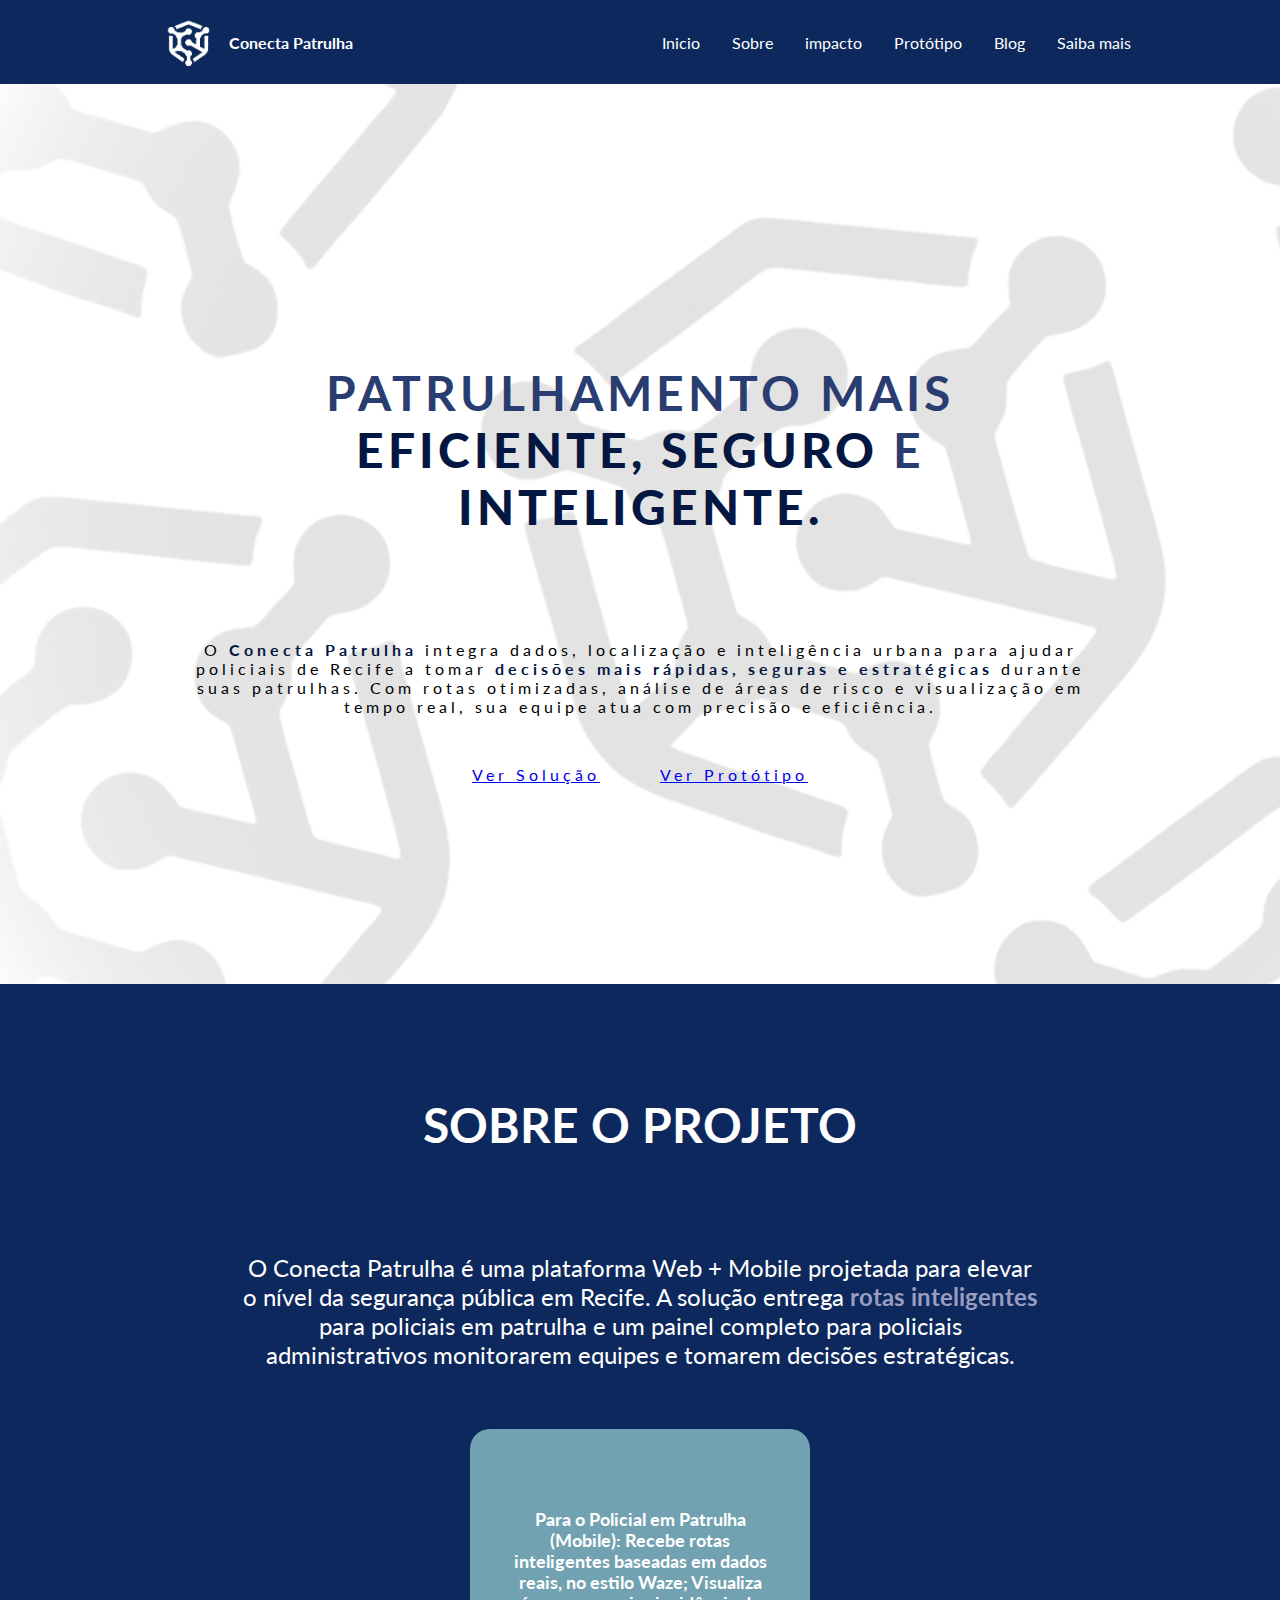
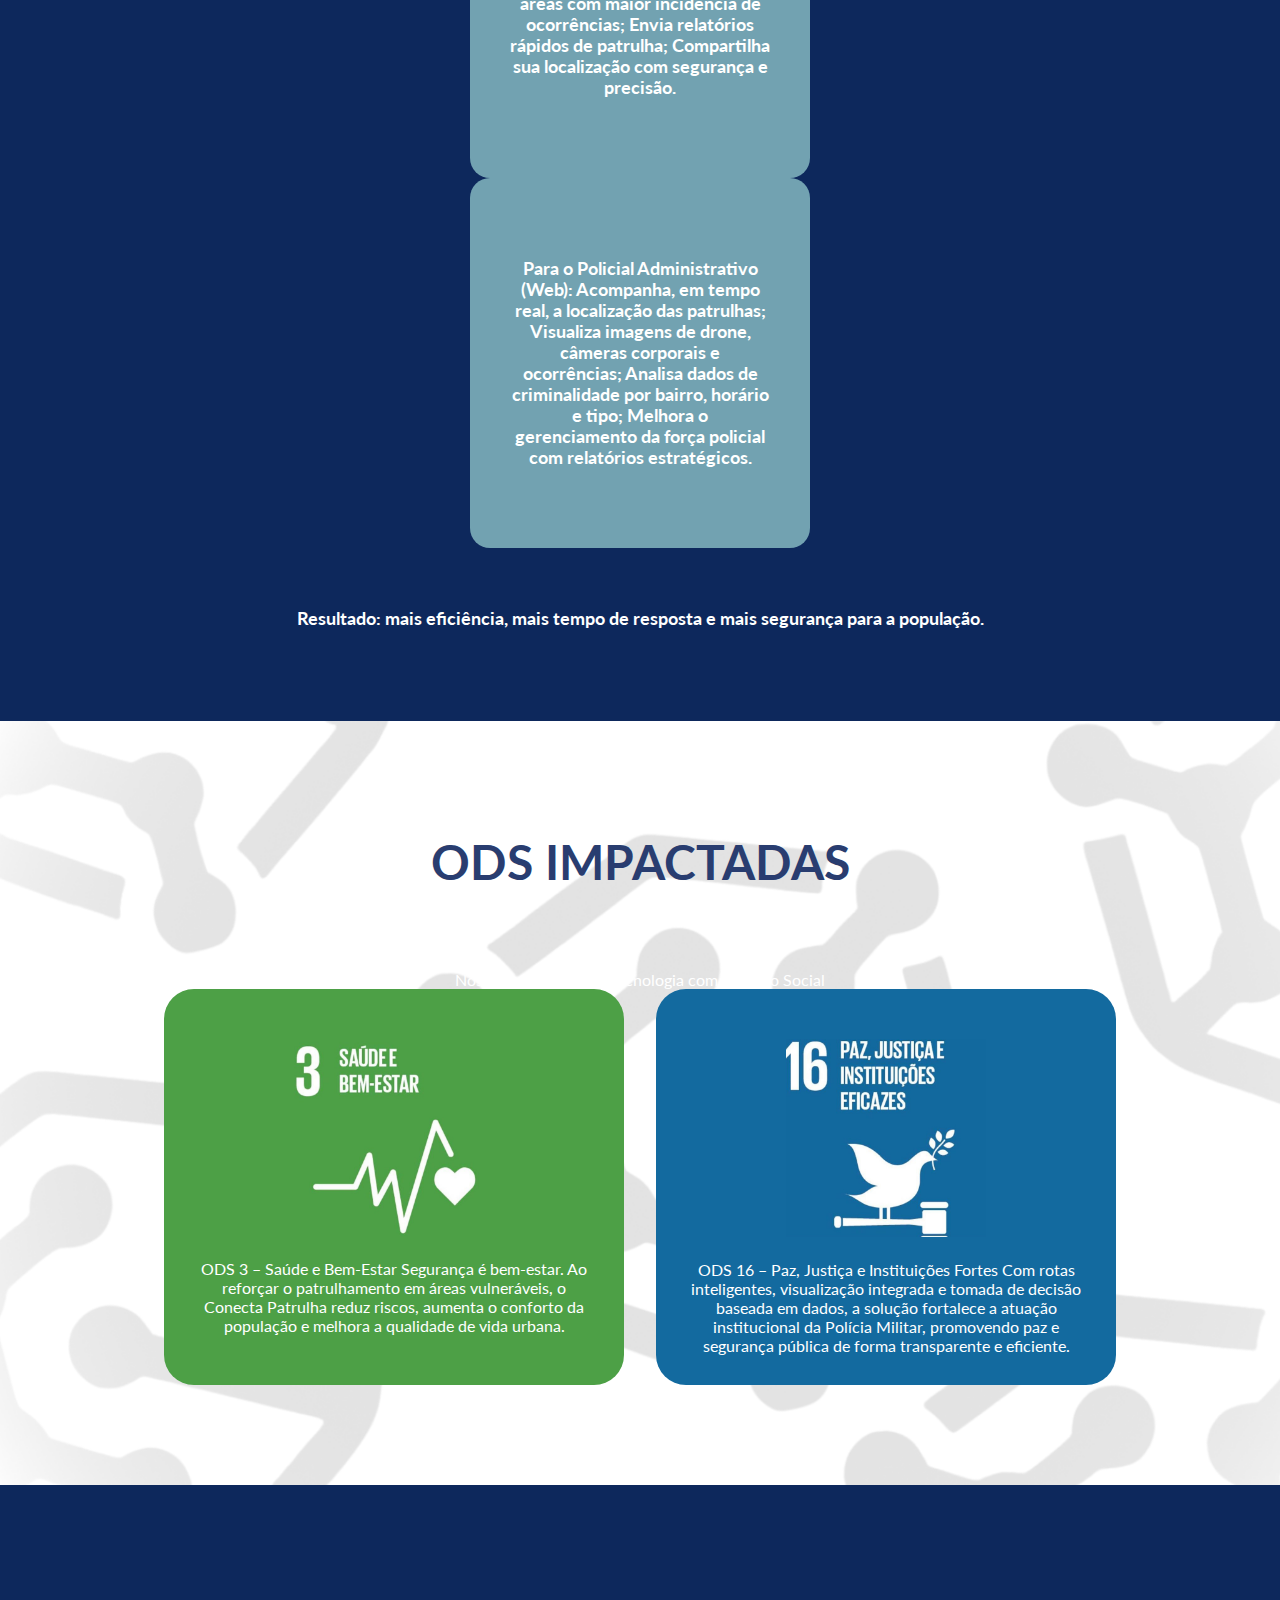
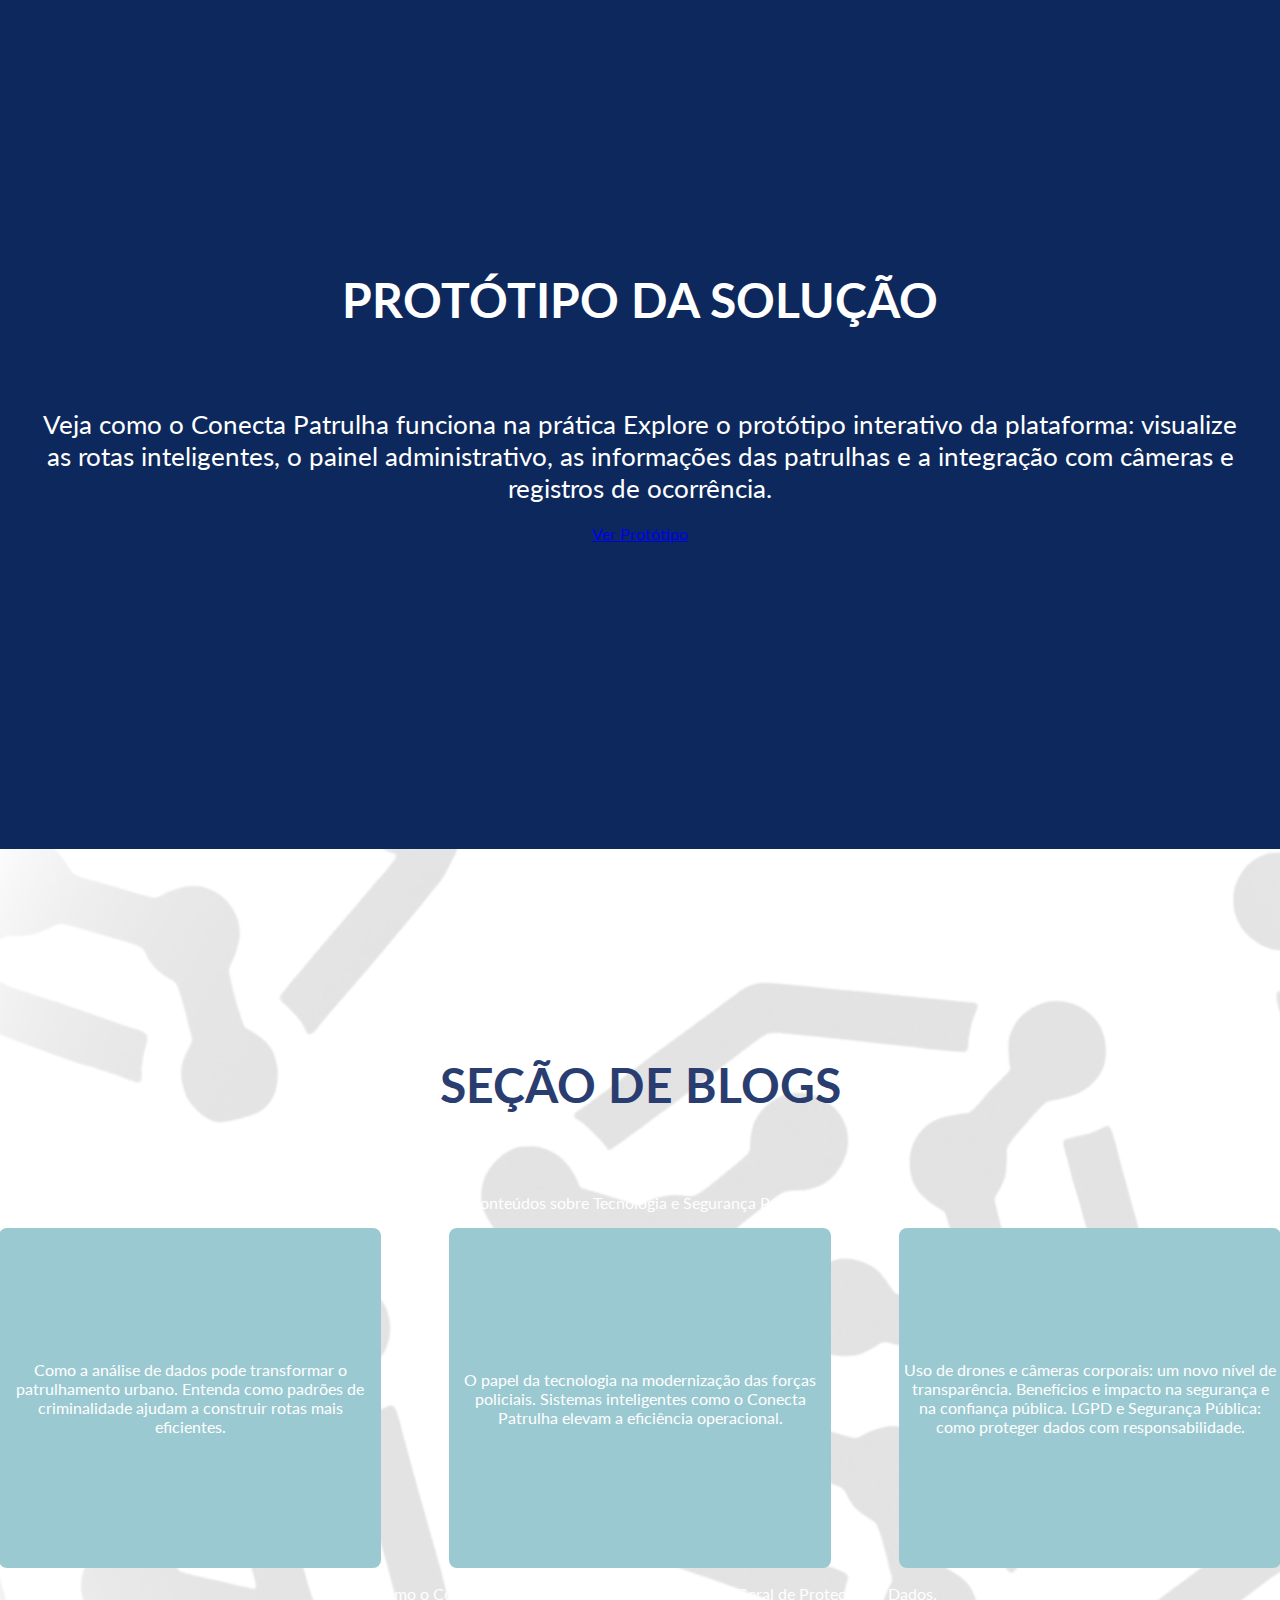
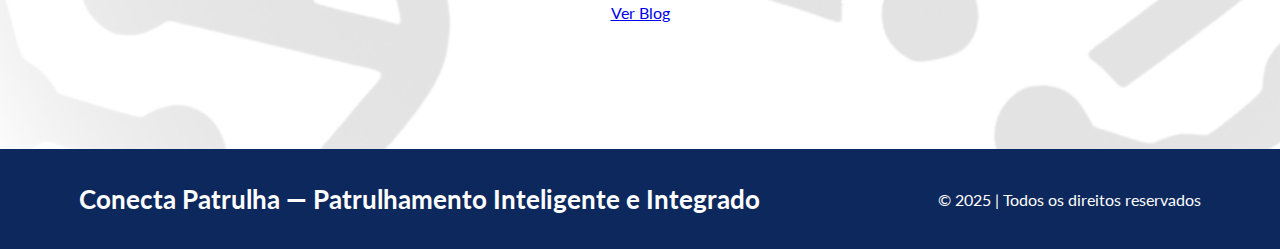
<file: index.html>
<!DOCTYPE html>
<html lang="pt-br">
<head>
    <meta charset="UTF-8">
    <meta name="viewport" content="width=device-width, initial-scale=1.0">
    <link rel="stylesheet" href="style.css">
    <title>Conecta Patrulha</title>
</head>
<body>
    <header>
        <div class="box-img-header">
            <img class="img-logo" src="/images/Conceta_Patrulha-branco.png" alt="Logo Conecta Patrulha ">
            <p>Conecta Patrulha</p>
        </div>
        <nav>
            <a href="#Inicio" class="nav-links">Inicio</a>
            <a href="#Sobre" class="nav-links">Sobre</a>
            <a href="#Impacto" class="nav-links">impacto</a>
            <a href="#Prototipo" class="nav-links">Protótipo</a>
            <a href="#Blog" class="nav-links">Blog</a>
            <a href="#Saiba-mais" class="nav-links">Saiba mais</a>
        </nav>
    </header>

    <main>
        <section id="Inicio" class="Inicio">
            <div>
                <h2>Patrulhamento Mais<strong> Eficiente, Seguro </strong></strong>e <strong>Inteligente.</strong></h2>
                <p> O <strong>Conecta Patrulha</strong> integra dados, localização e inteligência urbana para ajudar policiais de Recife a tomar <strong>decisões mais rápidas, seguras e estratégicas</strong> durante suas patrulhas.
                Com rotas otimizadas, análise de áreas de risco e visualização em tempo real, sua equipe atua com precisão e eficiência.</p>
                <div>
                    <a class="link-action" href="#Sobre">Ver Solução</a>
                    <a class="link-action" href="#Prototipo">Ver Protótipo</a>
                </div>
            </div>
        </section>

        <section id="Sobre" class="Sobre">
            <h2>Sobre o Projeto</h2>
            <p>O Conecta Patrulha é uma plataforma Web + Mobile projetada para elevar o nível da segurança pública em Recife. A solução entrega <strong>rotas inteligentes</strong> para policiais em patrulha e um painel completo para policiais administrativos monitorarem equipes e tomarem decisões estratégicas.</p>
            <div class="container-boxes">
                <div class="box-sobre">
                    <p>Para o Policial em Patrulha (Mobile):
                    Recebe rotas inteligentes baseadas em dados reais, no estilo Waze;
                    Visualiza áreas com maior incidência de ocorrências;
                    Envia relatórios rápidos de patrulha;
                    Compartilha sua localização com segurança e precisão.</p>
                </div>
                <div class="box-sobre">
                    <p>Para o Policial Administrativo (Web):
                    Acompanha, em tempo real, a localização das patrulhas;
                    Visualiza imagens de drone, câmeras corporais e ocorrências;
                    Analisa dados de criminalidade por bairro, horário e tipo;
                    Melhora o gerenciamento da força policial com relatórios estratégicos.</p>
                </div>
            </div>
            <p>Resultado: mais eficiência, mais tempo de resposta e mais segurança para a população.</p>
        </section>

        <section id="Impacto" class="Impacto">
            <h2>ODS IMPACTADAS</h2>
            <p>Nossa Solução Alinha Tecnologia com Impacto Social</p>
            <div class="div-box-impacto">
                <div class="div-odd3">
                    <img class="img-odd3" src="images/ods3.jpg" alt="Odd 3 Onu">
                    <p>ODS 3 – Saúde e Bem-Estar
                    Segurança é bem-estar. Ao reforçar o patrulhamento em áreas vulneráveis, o Conecta Patrulha reduz riscos, aumenta o conforto da população e melhora a qualidade de vida urbana.</p>
                </div>
                <div class="div-odd16">
                    <img class="img-odd16" src="images/ods16.jpg" alt="Odd 16 Onu">
                    <p>ODS 16 – Paz, Justiça e Instituições Fortes
                    Com rotas inteligentes, visualização integrada e tomada de decisão baseada em dados, a solução fortalece a atuação institucional da Polícia Militar, promovendo paz e segurança pública de forma transparente e eficiente.</p>
                </div>
            </div>
        </section>

        <section id="Prototipo" class="Prototipo">
            <h2>PROTÓTIPO DA SOLUÇÃO</h2>
            <p>Veja como o Conecta Patrulha funciona na prática
            Explore o protótipo interativo da plataforma: visualize as rotas inteligentes, o painel administrativo, as informações das patrulhas e a integração com câmeras e registros de ocorrência.</p>
            <div>
                <a href="#" class="link-action" id="link-prototipo">Ver Protótipo</a>
            </div>
        </section>

        <section id="Blog" class="Blog"> <!--Aplicar API aqui-->
            <h2>SEÇÃO DE BLOGS</h2>

            <h4>Conteúdos sobre Tecnologia e Segurança Pública</h4>

            <article>
                <div class="secao-blog">
                    <p>Como a análise de dados pode transformar o patrulhamento urbano. Entenda como padrões de criminalidade ajudam a construir rotas mais eficientes.</p>
                </div>
 
                <div class="secao-blog">
                    <p>O papel da tecnologia na modernização das forças policiais. Sistemas inteligentes como o Conecta Patrulha elevam a eficiência operacional.</p>
                </div>

                <div class="secao-blog">
                    <p>Uso de drones e câmeras corporais: um novo nível de transparência. Benefícios e impacto na segurança e na confiança pública. LGPD e Segurança Pública: como proteger dados com responsabilidade.</p>
                </div>
            </article>

            <h4>Veja como o Conecta Patrulha segue as diretrizes da Lei Geral de Proteção de Dados.</h4>

            <div class="link-action">
                <a href="#">Ver Blog</a>
            </div>
        </section>

    </main>

    <footer id="Saiba-mais">
        <h3>Conecta Patrulha — Patrulhamento Inteligente e Integrado</h3>
        <p> © 2025 | Todos os direitos reservados</p>
    </footer>
</body>
<script src="main.js"></script>
</html>
</file>
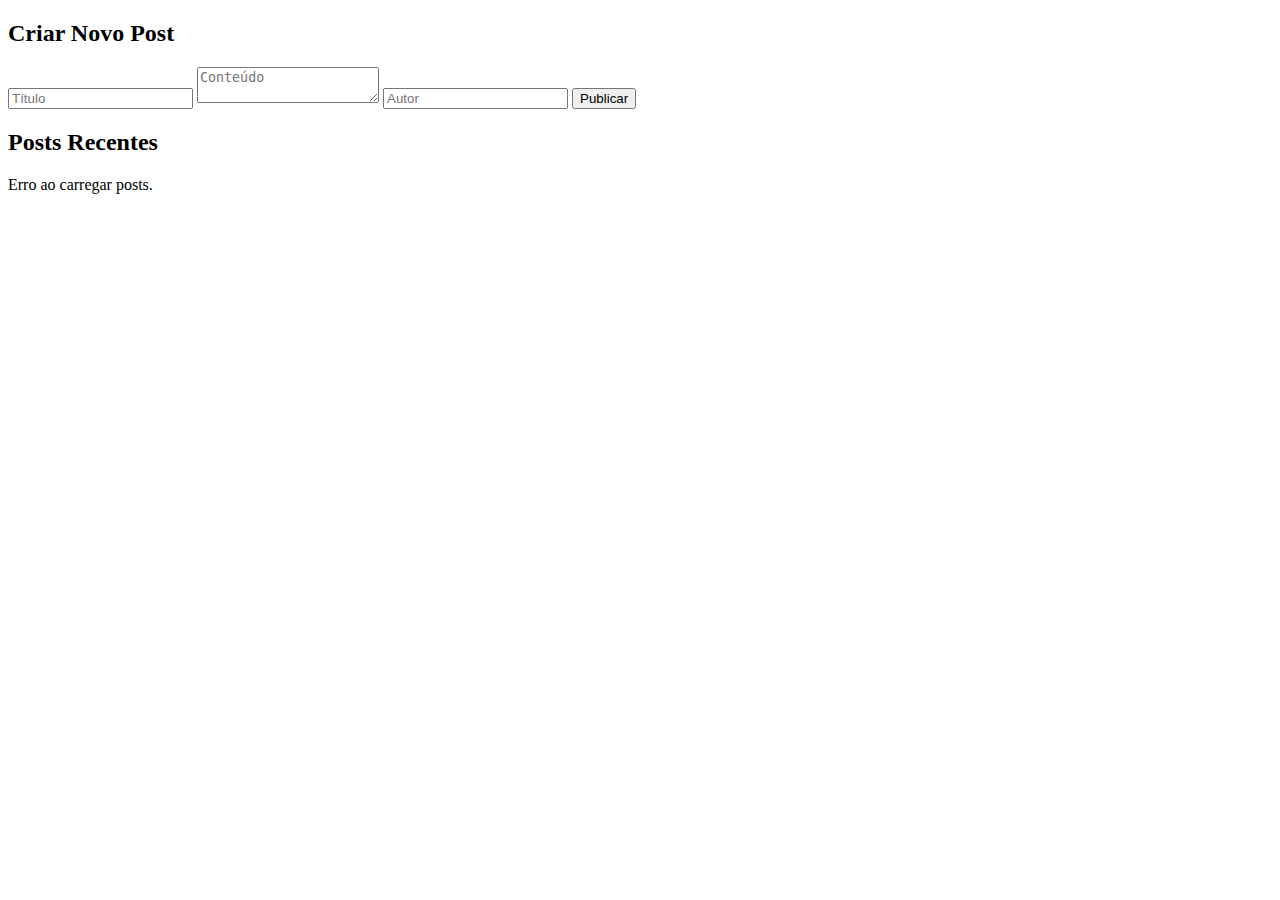
<file: Referencia HTML/index.html>
<!DOCTYPE html>
<html lang="pt-BR">
<head>
    <meta charset="UTF-8">
    <title>Blog - CapacitaBR</title>
</head>
<body>
<!-- Formulário para criar post -->
		<section id="criar-post">
        <h2>Criar Novo Post</h2>
        <form id="post-form">
            <input type="text" id="title" placeholder="Título" required>
            <textarea id="content" placeholder="Conteúdo" required></textarea>
            <input type="text" id="author" placeholder="Autor" required>
            <button type="submit">Publicar</button>
        </form>
    </section>

<!-- Lista de posts -->
		<section id="blog">
        <h2>Posts Recentes</h2>
        <div id="blog-posts"></div>
    </section>

    <script src="/API + HTML/blog.js"></script>
</body>
</html>
</file>
<file: style.css>
@import url('https://fonts.googleapis.com/css2?family=Lato');

*{
    margin: 0;
    padding: 0;
}


:root{
    --white: #ffffff;
    --blue1: #DADCED;
    --blue2: #989DC2;
    --blue3: #536499;
    --blue4: #293D70;
    --blue5: #0D285C;
    --blue6: #031742;
    --black: #000000;
}

body {
    background-color: var(--white);
    height: 100vh;
    font-family: 'Lato';
}

header{
    background-color: var(--blue5);
    display: flex;
    justify-content: space-around;
    align-items: center;
    gap: 1rem;
    flex-wrap: wrap;
    padding: 0.2rem;
    min-height: 50px;
}

header > div  {
    display: flex; 
    align-items: center; 
    justify-content: space-between; 
}

header > div > p {
    color: white;
    font-weight: bold;
}


.box-img-header {
    height: 100%;
}

.img-logo{
    max-width: 80px;
    height: 100%;
}

nav {
    display: flex;
    gap: 2rem;
    justify-content: center;
    align-items: center;
    flex-wrap: wrap;
}

.nav-links{
    text-decoration: none;
    color: var(--white);
}

.nav-links:hover{
    color: var(--cyan);
    text-decoration: underline;
    transition: 0.5s;
}

main {
    display: flex;
    flex-direction: column;
    padding: 0px;
    margin: 0px;
}

h2 {
    font-size: 48px;
    padding: 5rem;
    text-align: center;
    color: var(--blue4); 
    font-weight: bolder;
    text-transform: uppercase;
}

h3 {
    font-size: 26px; 
}

h4 {
    font-weight: normal;
}

.link-action-claro {
    background-color: transparent;
    border: 1px solid var(--white);
    color: var(--white);
    padding: .6rem;
    font-size: .9rem;
    border-radius: 6px;
    cursor: pointer;
    transition: 0.5s;
    text-decoration: none;
    width: 200px;
    text-align: center;
    padding-inline: 2rem;
}

.link-action-escuro {
    background-color: transparent;
    border: 1px solid var(--black);
    color: var(--black);
    padding: .6rem;
    font-size: .9rem;
    border-radius: 6px;
    cursor: pointer;
    transition: 0.5s;
    text-decoration: none;
    width: 200px;
    text-align: center;
    padding-inline: 2rem;
}

.link-action:hover {
    background-color: #566981;
}

.Inicio {
    background-color: var(--white);
    background-image: url(images/fundo-logo.png);
    background-size: cover;
    display: flex;
    flex-direction: column;
    justify-content: space-evenly;
    flex-wrap: wrap;
    align-items: center;
    min-height: 900px;
}

.Inicio strong {
    color: var(--blue6);
}

.Inicio > div {
    display: flex;
    flex-direction: column;
    gap: 25px;
    max-width: 900px;
    color: var(--black);
    text-align: center;
    letter-spacing: 4px;
    gap: 25px;
}

.Inicio > div > div {
    margin-top: 1.5rem;
    display: flex;
    flex-direction: row;
    justify-content: center;
    gap: 60px;
    color: var(--black);
    border-color: var(--black);
}

strong {
    color: var(--blue2);
    font-weight: bolder;
}

/* Segunda seção*/ 


.Sobre {
    background-color: var(--blue5);
    background-image: url(images/fundo-sobre.png);
    background-size: cover;
    background-attachment: fixed;
    min-height: 900px;
    padding: 2rem ;
    display: flex;
    flex-direction: column; 
    align-items: center;
}

.Sobre h2 {
    color: var(--white);
}

.titulo-box-sobre {
    color: white;
    font-weight: bold;
}

.Sobre p {
    max-width: 800px; 
    text-align: center; 
    margin-bottom: 40px; 
    color: white;
    font-size: 24px;
    padding: 20px;
}

.container-boxes-sobre {
    display: flex;
    justify-content: center;
    flex-wrap: wrap;
    gap: 40px;
    width: 100%;
}

.box-sobre {
    background-color: rgb(114, 162, 177); 
    max-width: 300px; 
    border-radius: 20px;
    padding: 20px;
    text-align: left;
}

.Sobre p:last-of-type {
    margin-top: 40px;
    font-weight: bold;
    color: white;
    text-align: center;
    font-size: 1.1rem;
    max-width: 90%; 
}

#sobre-resultado {
    color: var(--blue1);
}

/* Quarta seção*/

.Prototipo {
    /* overlay to reduce background-image opacity */
    color: var(--white);
    background-color: var(--blue5);
    background-image: url(images/fundo-prototipo.png);
    background-size: cover;
    background-attachment: fixed;
    height: 900px;
    display: flex;
    flex-direction: column; 
    align-items: center;
    justify-content: center;
    padding: 2rem;
}

.Prototipo h2 {
    color: var(--white);
}

.Prototipo p {
    text-align: center; 
    font-size: 26px;
    margin-bottom: 20px;
}

#container-prototipo {
    display: flex;
    flex-direction: row; 
    align-items: center;
    justify-content: center;
    gap: 44px;
}

.box-prototipo {
    background-color: var(--blue2);
    border-radius: 8px;
}

.titulo-box-prototipo {
    margin-top: 15px;
    font-weight: bold;
}

/* impacto */ 
.Impacto {
    background-color: var(--white);
    background-image: url(images/fundo-logo.png);
    background-size: cover;
    display: flex;
    flex-wrap: wrap;
    align-items: center;
    min-height: 700px;
    flex-direction: column;
    color: white;
    padding: 2rem;
}

.Impacto strong {
    color: var(--blue4);
}

#subtitulo-impacto {
    color: var(--blue6);
    font-size: 24px;
    margin-bottom: 20px;
}

.img-odd3 {
    max-width: 200px;
    margin: 20px;
}

.img-odd16 {
    max-width: 200px;
    margin: 20px;
}

.div-odd3 {
    background-color: #4da046;
    max-width: 400px;
    max-height: 400px;
    border-radius: 30px;
    padding: 30px;
    color: white;
    text-align: center;
}

.div-odd16 {
    background-color: #136a9f;
    max-width: 400px;
    max-height: 400px;
    border-radius: 30px;
    padding: 30px;
    color: white;
    text-align: center;
}

.div-box-impacto {
    width: 100%;
    display: flex;
    justify-content: center;
    flex-wrap: wrap;
    gap: 2rem;
}

/*Sexta Seção: Blog*/

.Blog {
    background-color: var(--white);
    background-image: url(images/fundo-logo.png);
    background-size: cover;   
    min-height: 900px;
    display: flex;
    flex-direction: column; 
    align-items: center;
    justify-content: center;
    padding: 0;
    color: rgb(255, 255, 255);
}

.Blog article {
    display: flex;
    gap: 36px;
    justify-content: center;
}

.secao-blog {
    display: flex;
    flex-direction: column;
    justify-content: center;
    text-align: center;
    width: 372px;
    height: 330px;
    background-color: rgb(155, 201, 209);
    font-size: 16px;
    padding: 5px;
    border-radius: 8px;
    margin: 1rem;
}

#ver-blog {
    display: flex;
    flex-direction: column;
    align-items: center;
    margin-top: 40px;
    gap: 10px;
}

#botao-ver-blog {
    color: black;
    border-color: black;
}

.dynamic-blog-container {
    display: flex;
    flex-direction: column;
    align-items: center;
    width: 90%;
    max-width: 1200px;
    margin-top: 3rem;
    gap: 3rem;
}

.posts-area {
    width: 100%;
    text-align: center;
}

.blog-grid {
    display: flex;
    flex-wrap: wrap;
    justify-content: center;
    gap: 20px;
    margin-top: 20px;
}

/* card do post */
.post-card {
    background-color: var(--dark6);
    padding: 15px;
    width: 300px;
    text-align: left;
    display: flex;
    flex-direction: column;
    justify-content: space-between;
    border-radius: 0px; 
    color: var(--white);
}

.post-header h4 {
    color: var(--cyan);
    font-size: 1.2rem;
    margin-bottom: 5px;
    font-weight: bold;
}

.post-date {
    font-size: 0.8rem;
    color: #ccc;
    display: block;
    margin-bottom: 10px;
    padding-bottom: 5px;
}

.post-author {
    font-size: 0.9rem;
    margin: 5px 0;
}

.post-content {
    font-size: 0.95rem;
    line-height: 1.3;
    margin-bottom: 15px;
    color: #e0e0e0;
}

.btn-delete {
    background-color: #a00;
    border: 1px solid white;
    color: white;
    padding: 5px 10px;
    border-radius: 0px;
    cursor: pointer;
    align-self: flex-end;
    font-family: sans-serif;
    font-weight: bold;
    margin-top: 10px;
}

.form-area {
    background-color: var(--dark2);
    padding: 20px;
    width: 100%;
    max-width: 600px;
    border-radius: 0; 
}

.blog-form {
    display: flex;
    flex-direction: column;
    gap: 10px;
    margin-top: 15px;
}

.blog-form input, 
.blog-form textarea {
    background-color: #eee; 
    color: black; 
    padding: 8px;
    border-radius: 2px; 
    font-family: sans-serif;
}

.blog-form button {
    margin-top: 10px;
    width: 100%;
    background-color: var(--dark6);
    color: white;
    padding: 10px;
    cursor: pointer;
    text-transform: uppercase;
    font-weight: bold;
}

footer {
    background-color: var(--blue5);
    min-height: 100px;
    display: flex;
    flex-direction: row;
    justify-content: space-around;
    align-items: center;
    gap: 20px;
    color: white;
    font-size: 16px;
}
</file>
